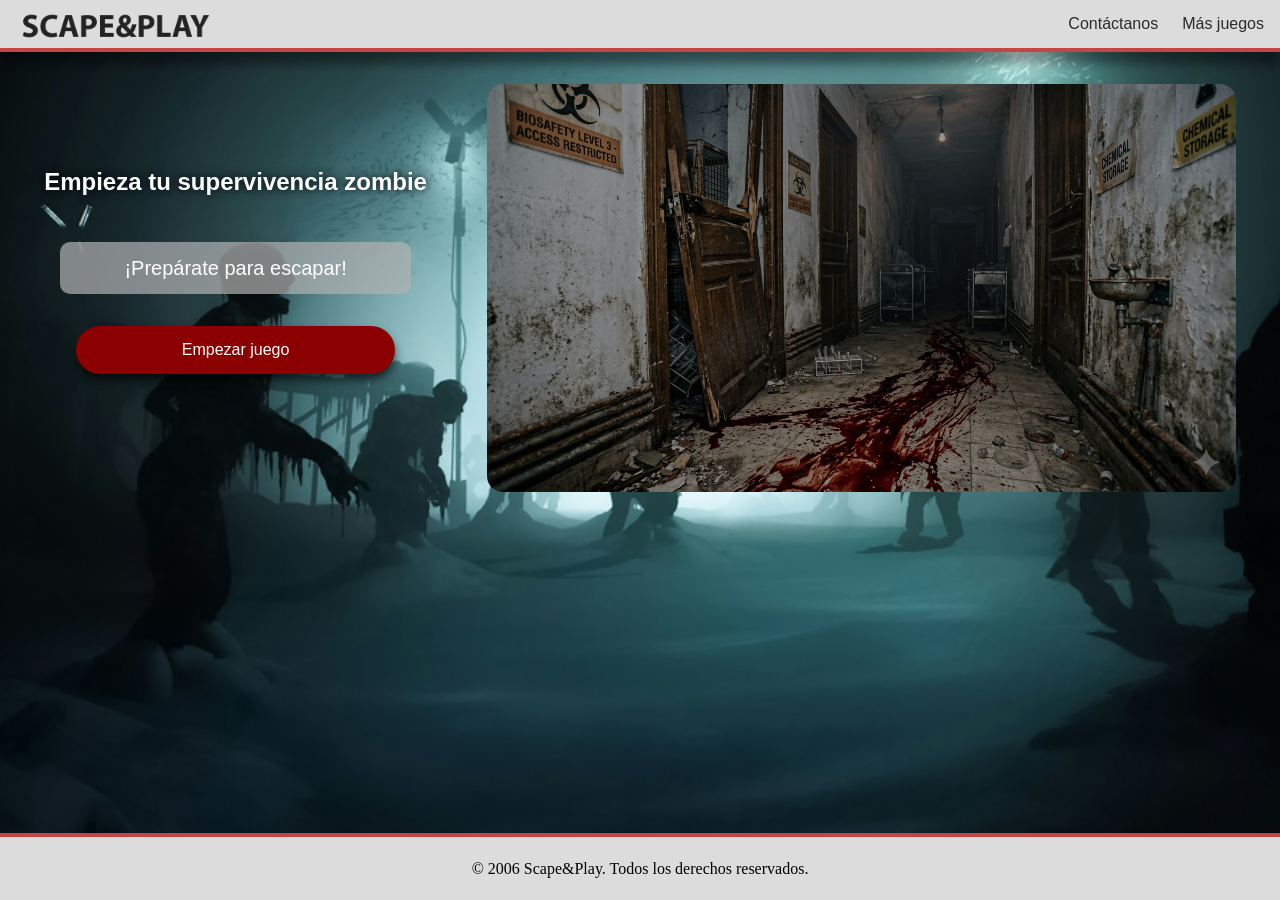
<file: index.html>
<!DOCTYPE html>
<html lang="es">
<head>
  <meta charset="UTF-8">
  <meta name="viewport" content="width=device-width, initial-scale=1.0">
  <link rel="icon" href="../assets/img/icons/favicon-zombi.png">
  <link rel="apple-touch-icon" href="../assets/img/icons/favicon-zombi.png">
  <title>Scape&Play</title>
  <link rel="stylesheet" href="css/reset.css">
  <link rel="stylesheet" href="css/style.css">
</head>
<body>
  <header id="header" class="header">
    <div class="header-container">
      <a href="/index.html">
        <img src="assets/img/icons/Logotipo.png" class="logo" alt="Logotipo de página web">
      </a>
      <div>
        <button class="open-menu" id="open"><img src="assets/img/icons/open-menu.svg" alt="open-menu"></button>
        <nav class="nav" id="nav">
          <button class="close-menu" id="close"><img src="assets/img/icons/close-menu.svg" alt="close-menu"></button>
          <ul class="nav-list">
            <li><a href="templates/colaboradores.html">Contáctanos</a></li>
            <li><a href="https://www.escaperoomlover.com/es/escape-room-online-gratis?srsltid=AfmBOoqq8Hl6FO_Y5-Ne94qtDcjkVmcL1KlA0IrU3JRoWsVSyO_WjPAw" target="_blank" rel="noopener noreferrer">Más juegos</a></li>
          </ul>
        </nav>
      </div>
    </div>
  </header>
  <main>
    <section id="hero">
      <div class="hero-container">
        <div class="img-container"><img src="assets/img/resources/landing-page.png" alt="Imagen de presentación Scape Room Zombies" clas></div>
        <div class="hero-content">
          <h1>Empieza tu supervivencia zombie</h1>
          <p>¡Prepárate para escapar!</p>
          <a href="templates/reto.html" class="btn-start">Empezar juego</a>
        </div>
      </div>
    </section>
  </main>
  <footer id="footer">
    <p>© 2006 Scape&Play. Todos los derechos reservados.</p>
  </footer>
 <script type="module" src="./js/script.js"></script>
  <!-- <script src="events.js"></script> -->
</body>
</html>
</file>
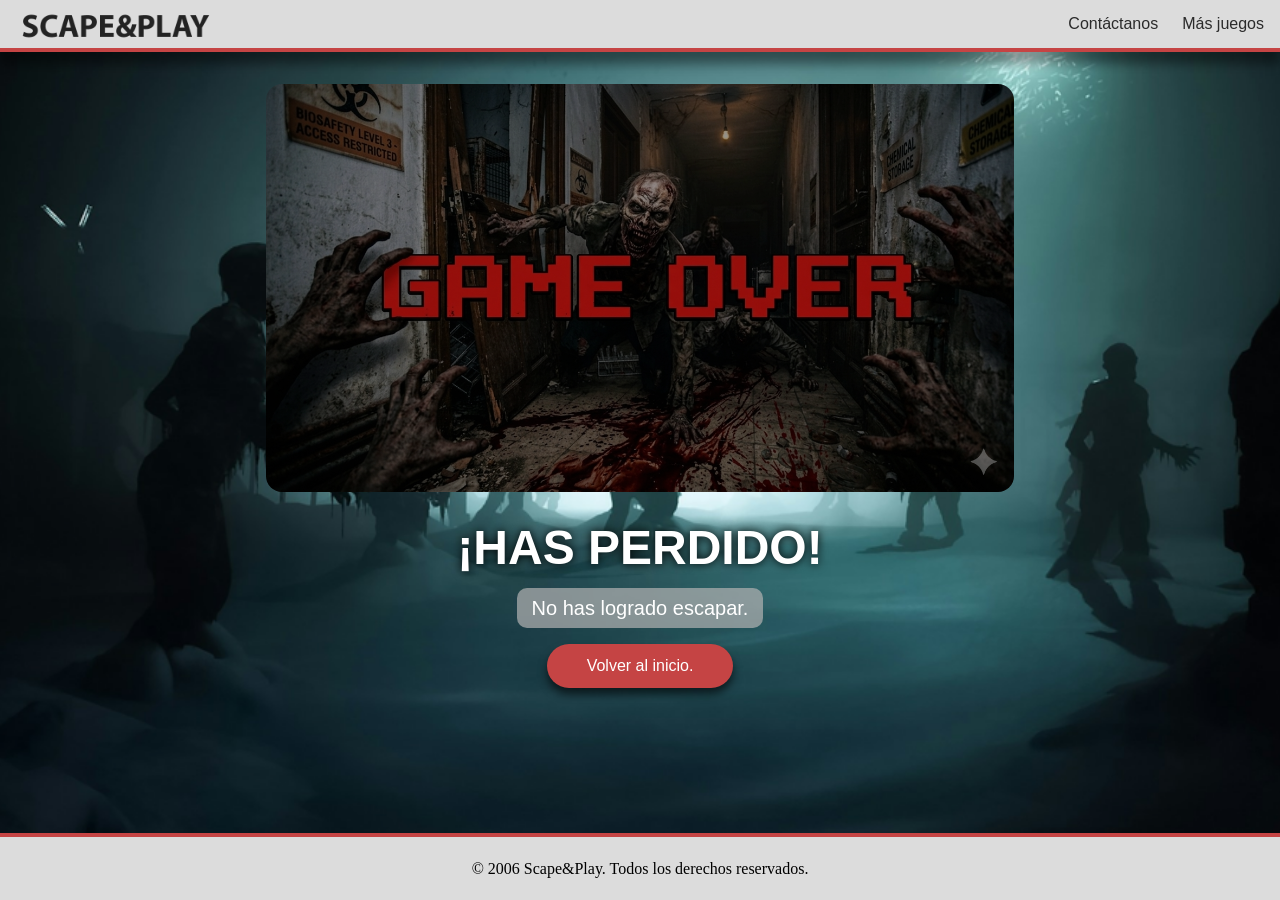
<file: templates/final.html>
<!DOCTYPE html>
<html lang="es">
<head>
  <meta charset="UTF-8">
  <meta name="viewport" content="width=device-width, initial-scale=1.0">
  <link rel="icon" href="../assets/img/icons/favicon-zombi.png">
  <link rel="apple-touch-icon" href="../assets/img/icons/favicon-zombi.png">
  <title>Scape&Play</title>
  <link rel="stylesheet" href="../css/reset.css">
  <link rel="stylesheet" href="../css/style.css">
</head>
<body>
  <header id="header" class="header">
    <div class="header-container">
      <a href="/index.html">
        <img src="../assets/img/icons/Logotipo.png" class="logo" alt="Logotipo de página web">
      </a>
      <div>
        <button class="open-menu" id="open"><img src="../assets//img/icons/open-menu.svg " alt="open-menu"></button>
        <nav class="nav" id="nav">
          <button class="close-menu" id="close"><img src="../assets/img/icons/close-menu.svg" alt="close-menu"></button>
          <ul class="nav-list">
            <li><a href="../templates/colaboradores.html">Contáctanos</a></li>
            <li><a href="https://www.escaperoomlover.com/es/escape-room-online-gratis?srsltid=AfmBOoqq8Hl6FO_Y5-Ne94qtDcjkVmcL1KlA0IrU3JRoWsVSyO_WjPAw" target="_blank" rel="noopener noreferrer">Más juegos</a></li>
          </ul>
        </nav>
      </div>
    </div>
  </header>
  <main class="main-container">
    <!-- <section id="hero">
      <div class="hero-container">
        <div class="img-container"><img src="../img/resources/landing-page.png" alt="Imagen de presentación Scape Room Zombies" clas></div>
        <div class="hero-content">
        </div>
      </div>
    </section> -->
  </main>
  <footer id="footer">
    <p>© 2006 Scape&Play. Todos los derechos reservados.</p>
  </footer>
  <script type="module" src="../js/script.js"></script>
  <script type="module" src="../js/final.js"></script>
  <!-- <script src="events.js"></script> -->
</body>
</html>
</file>
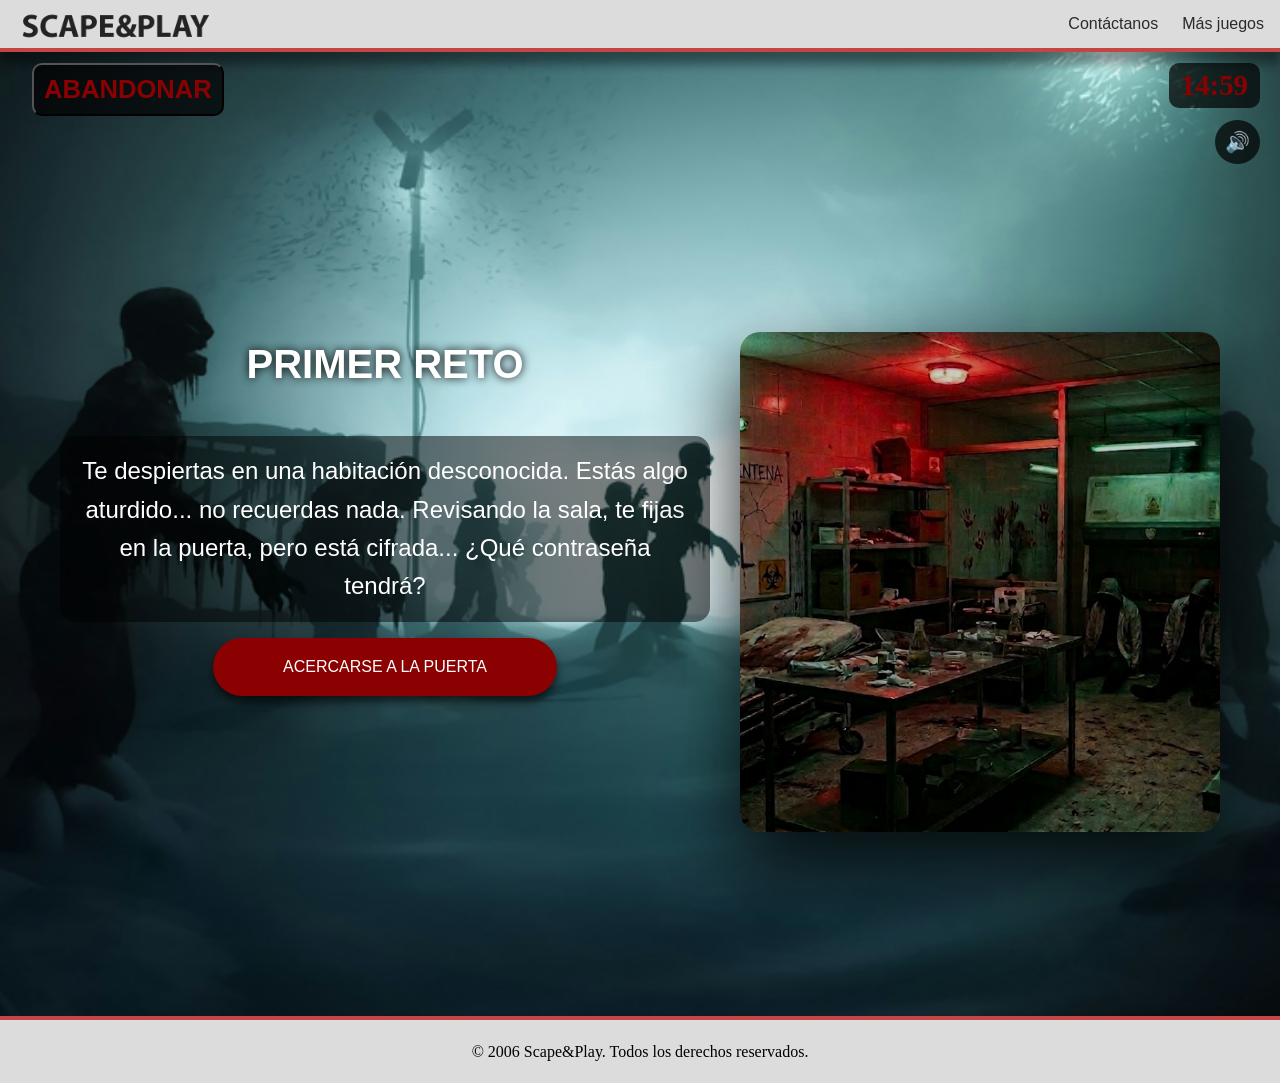
<file: templates/reto.html>
<!DOCTYPE html>
<html lang="en">


<head>
  <meta charset="UTF-8">
  <meta name="viewport" content="width=device-width, initial-scale=1.0">
  <link rel="icon" href="../assets/img/icons/favicon-zombi.png">
  <link rel="apple-touch-icon" href="../assets/img/icons/favicon-zombi.png">
  <title>Scape&Play</title>
  <link rel="stylesheet" href="../css/reset.css">
  <link rel="stylesheet" href="../css/style.css">
  <link rel="stylesheet" href="../css/reto3.css">
  <link rel="stylesheet" href="../css/reto1.css">

</head>


<body>
  <header id="header" class="header">
    <div class="header-container">
      <a href="/index.html">
        <img src="../assets/img/icons/Logotipo.png" class="logo" alt="Logotipo de página web">
      </a>
      <div>
        <button class="open-menu" id="open"><img src="../assets/img/icons/open-menu.svg" alt="open-menu"></button>
        <nav class="nav" id="nav">
          <button class="close-menu" id="close"><img src="../assets/img/icons/close-menu.svg" alt="close-menu"></button>
          <ul class="nav-list">
            <li><a href="/templates/colaboradores.html">Contáctanos</a></li>
            <li><a href="https://www.escaperoomlover.com/es/escape-room-online-gratis?srsltid=AfmBOoqq8Hl6FO_Y5-Ne94qtDcjkVmcL1KlA0IrU3JRoWsVSyO_WjPAw" target="_blank" rel="noopener noreferrer">Más juegos</a></li>
          </ul>
        </nav>
      </div>
    </div>
  </header>
  <main>

    <section id="reto">
    </section>

    <div id="hud">
      <button id="abandonar" class="btn-salir">ABANDONAR</button>
      <div id="timer" class="timer"></div>
    </div>

    </section>
    <div class="audio-menu">
        <button id="audio-toggle" class="audio-icon">🔊</button>
        <div id="volume-container" class="volume-slider-container">
            <input type="range" id="volume-control" min="0" max="1" step="0.01" value="0.01">
        </div>
        </div>
        <!-- https://www.youtube.com/watch?v=PClFR0o2iPE -->
        <audio id="bg-music" autoplay loop>
            <source src="../assets/themes/Behind_The_Heavy_Gate.mp3" type="audio/mpeg">
        </audio>
    </div>
    <audio id="beep-sound" src="../assets/themes/button_digital.mp3" preload="auto"></audio>
    <audio id="open-sound" src="../assets/themes/open_door.mp3" preload="auto"></audio>
    <audio id="wrong-sound" src="../assets/themes/wrong_key.mp3" preload="auto"></audio>
    <audio id="reto2-puerta-sound"><source src="../assets/themes/zombies-puerta-reto2.mp3" type="audio/mpeg"></audio>
    <audio id="interaccion-maleta"><source src="../assets/themes/maletas.mp3" type="audio/mpeg"></audio>
    </main>
    <footer id="footer">
        <p>© 2006 Scape&Play. Todos los derechos reservados.</p>
    </footer>
    <script type="module" src="../js/script.js"></script>
    <script type="module" src="../js/reto2.js"></script>
    <script type="module" src="../js/reto3.js"></script>
  <!-- <script src="events.js"></script> -->
</body>


</html>
</file>
<file: css/style.css>
*,
*::before,
*::after {
  margin: 0;
  padding: 0;
  box-sizing: border-box;
}

:root {
  /* --- SPACING --- */
  --space-xs: 0.25rem;
  /* 4px */
  --space-sm: 0.5rem;
  /* 8px */
  --space-md: 1rem;
  /* 16px */
  --space-lg: 1.5rem;
  /* 24px */
  --space-xl: 2rem;
  /* 32px */
  --space-xxl: 3rem;
  /* 48px */

  /* --- FONT FAMILY --- */
  --font-heading: 'Inter', sans-serif;
  /* h1 y h2 
*/
  --font-body: 'Roboto', sans-serif;
  /* p */
  /* --- FONT SIZE --- */
  --font-size-h1: 1.5rem;
  /* ~24px */
  --font-size-h2: 1.25rem;
  /* ~20px */
  --font-size-p: 1rem;
  /* 16px */

  /* --- FONT WEIGHT --- */
  --font-weight-light: 300;
  --font-weight-regular: 400;
  --font-weight-medium: 500;
  --font-weight-bold: 700;


  /* ---COLORS--- */
  --color-primary: #8B0000;
  --color-secondary: #2B2B2B;
  --color-bg-main: gainsboro;
  --color-bg-secondary: #0B0F0E;
  --color-bg-overlay: rgba(0, 0, 0, 0.06);

  --color-text-muted: #B3B3B3;
  --color-text-main: #fff;

  --color-hover: #631313;
  --color-reattempt-hover: #602B2B;

  --color-reattempt-btn: #C54444;
  --color-next-btn-hover: #152712;
  --color-next-btn: #29641F;

}

body {
  display: flex;
  flex-direction: column;
  min-height: 100vh;
  background-color: var(--color-bg-main);
}

/* ---HEADER --- */

header {
  font-family: var(--font-heading);
  flex-shrink: 0;
  position: relative;
  box-shadow: 0px 12px 10px rgba(0, 0, 0, 0.4);
  border-bottom: solid 4px var(--color-reattempt-btn);
}

.header-container {
  display: flex;
  justify-content: space-between;
  align-items: center;
  width: 100%;
  max-height: 72px;
  padding: 0 var(--space-md);
}

.logo {
  max-height: 3rem;
  display: block;
}

.open-menu,
.close-menu {
  background: none;
  cursor: pointer;
  border: none;
  padding: 0;
}

.nav {
  display: flex;
  flex-direction: column;
  align-items: flex-end;
  gap: var(--space-xl);
  position: fixed;
  top: 0;
  right: 0;
  bottom: 0;
  background-color: var(--color-secondary);
  color: var(--color-text-main);
  padding: var(--space-xl);
  box-shadow: 0 0 0 100vmax rgba(0, 0, 0, 0.5);
  z-index: 1000;
  opacity: 0;
  visibility: hidden;
  transition: all 0.3s ease;
}

.nav.visible {
  opacity: 1;
  visibility: visible;
}

.nav-list {
  display: flex;
  flex-direction: column;
  list-style-type: none;
  align-items: end;
  gap: var(--space-xl);
}

.nav ul a {
  text-decoration: none;
  color: inherit;
}

main {
  flex: 1;

  background-image: url(../assets/img/resources/hero.png);
  background-position: center;
  background-size: cover;
}

/* ---HERO--- */

.hero-container {
  display: flex;
  flex-direction: column;
  justify-content: center;
  padding: var(--space-md);
  align-items: center;
  gap: var(--space-xl);
  color: var(--color-text-main);
  text-align: center;
}

.img-container {
  width: 100%;
  max-width: 100%;
  display: flex;
  justify-content: center;
}

.img-container img {
  border-radius: 16px;

  /* efecto oscuro tipo juego */
  filter: brightness(0.6);
  width: 100%;
  height: auto;
  /* 🔥 clave absoluta */
  max-width: 100%;
  object-fit: cover;

}

.content-container {
  display: flex;
  flex-direction: column;
  align-items: center;
  gap: 1rem;
  color: var(--color-text-main)
}

.content-container h1 {
  font-family: var(--font-heading);
  font-size: 2rem;  /* CAMBIAR CON CLAMP */
  color: inherit;
  text-shadow: 0 0 10px black;

  margin-top: var(--space-md);
}

.content-container p{
  padding: 10px 15px;
  background-color: rgba(179, 179, 179, 0.7);
  border-radius: 10px;

  font-family: var(--font-body);
  font-size: 1rem; /* CAMBIAR CON CLAMP */
}


.hero-container h1 {
  order: 1;
  font-size: var(--font-size-h1);
  font-family: var(--font-heading);
  font-weight: var(--font-weight-bold);
  text-shadow: 0 0 10px black;
  text-align: center;
  padding-bottom: var(--space-xl);
}

.hero-content p,
.hero-container p {
  order: 1;
  font-size: var(--font-size-h2);
  font-family: var(--font-body);
  line-height: 1.6;
  text-align: center;
  background-color: rgba(179, 179, 179, 0.7);
  /*le da un 70% de transperencia*/
  border-radius: 10px;
  margin: 1rem;
  padding: 10px 15px;
}

.hero-container a {
  display: flex;
  justify-content: center;
  padding: 1rem;
  text-decoration: none;
}

.btn-start {
  order: 1;
  background-color: var(--color-primary);
  color: var(--color-text-main);


  padding: 14px 40px;
  border: none;
  border-radius: 30px;

  font-family: var(--font-body);
  font-weight: var(--font-weight-medium);

  cursor: pointer;

  box-shadow: 0px 6px 8px rgba(0, 0, 0, 0.6);
  transition: all 0.2s ease;
}

.audio-menu {
  position: fixed;
  top: 120px;
  right: 20px;
  display: flex;
  align-items: center;
  background: rgba(0, 0, 0, 0.7);
  padding: 10px;
  border-radius: 50px;
  transition: all 0.3s ease;
  z-index: 1000;
}

.audio-icon {
  background: none;
  border: none;
  font-size: 20px;
  cursor: pointer;
  color: white;
  outline: none;
}

.volume-slider-container {
  width: 0;
  overflow: hidden;
  transition: width 0.3s ease;
  display: flex;
  align-items: center;
}

.audio-menu:hover .volume-slider-container {
  width: 120px;
  margin-left: 10px;
}

#volume-control {
  cursor: pointer;
  width: 100px;
}

.btn-start:hover {
  background-color: var(--color-hover);
  transform: scale(1.05);
}

.btn-start:active,
.btn-return:active {
  background-color: #2B2B2B;
  transform: scale(0.95);
}

.btn-return {
  background-color: var(--color-reattempt-btn);
  color: var(--color-text-main);

  padding: 14px 40px;
  border-radius: 30px;
  text-decoration: none;

  font-family: var(--font-body);
  font-weight: var(--font-weight-medium);

  box-shadow: 0px 6px 8px rgba(0, 0, 0, 0.6);
  transition: all 0.2s ease;
}

.btn-return:hover {
  background-color: var(--color-reattempt-hover);
  transform: scale(1.05);
}

footer {
  display: flex;
  justify-content: center;
  align-items: center;
  border-top: solid 4px var(--color-reattempt-btn);
  height: 67px;
  flex-shrink: 0;
}

/*  ---MEDIAQUERIES--- */
@media (min-width: 768px)  {

  .open-menu,
  .close-menu {
    display: none;
  }

  .nav {
    visibility: visible;
    opacity: 1;
    position: static;
    color: var(--color-secondary);
    background-color: transparent;
    box-shadow: none;
    padding: 0;

    flex-direction: row;
    height: auto;
  }

  .nav-list {
    display: flex;
    flex-direction: row;
    gap: var(--space-lg);
  }


  .hero-container {
    flex-direction: row-reverse;
    align-items: center;
    justify-content: space-evenly;
    gap: var(--space-xl);
    margin-top: var(--space-md);
  }

  .img-container  {
    width: 60%;
    justify-content: center;
    align-items: center;
  }


  /*PAGINA FINAL*/
  #hero {
    display: flex;
    flex-direction: column;
    align-items: center;
  }

  .content-container h1 {
    font-size: 3rem;  /* CAMBIAR CON CLAMP */
  }

  .content-container p{
    font-size: 1.25rem; /* CAMBIAR CON CLAMP */
  }

 
  .btn-return {
    margin-top: var(--spacing-md);
    width: fit-content;
  }


  .btn-start {
    justify-content: center;
    margin: 2rem;
    padding: 20px 70px;
    align-self: center;
    font-size: var(--space-md);
  }

  #timer {
    position: fixed;
    top: 15px;
    right: 20px;
    font-size: 1.8rem;
    font-weight: bold;
    color: var(--color-primary);
    background: rgba(0, 0, 0, 0.7);
    z-index: 999;
    padding: 8px 12px;
    border-radius: 10px;
  }

}
</file>
<file: css/reto3.css>
.img-container {
  position: relative;
  margin-top: 10rem;
  z-index: 1;
  width: 100%;
  max-width: 100%;
  display: flex;
  justify-content: center;
}





.sala-fondo::after {
  /* Oscurece un poco la pantalla*/
  content: "";
  position: absolute;
  inset: 0;
  pointer-events: none;
}


.pantalla-seleccion .texto {
  position: absolute;
  bottom: 20px;
  left: 50%;
  transform: translateX(-50%);

  width: 90%;
  max-width: 600px;
}

.fade-out {
  opacity: 0;
  transition: opacity 0.3s ease;
}

.fade-in {
  opacity: 1;
  animation: fadeIn 0.3s ease;
}

/*  TEXTO */
.texto {
  position: relative;
  transform: none;

  width: 100%;
  max-width: 700px;




  background: linear-gradient(to top,
      rgba(0, 0, 0, 0.8),
      rgba(0, 0, 0, 0.4));

  border-radius: 10px;
  padding: 12px 14px;
  align-self: center;
  text-align: center;

  font-size: 1rem;
  line-height: 1.5;

  box-shadow: 0 0 20px rgba(0, 0, 0, 0.5);
  animation: aparecerHUD 0.5s ease;
  border-left: 4px solid var(--color-primary);
  z-index: 10;
}

.texto h2 {
  margin-bottom: 10px;
}

.texto p {
  text-shadow: 0 2px 5px rgba(0, 0, 0, 0.5);
}

/*  BOTONES*/

.boton-container {
  display: flex;
  justify-content: center;
  gap: 12px;
  margin-top: 12px;
}

.boton-container button {
  flex: 1;
}

.btn-secundario {
  background-color: var(--color-primary);
  color: var(--color-text-main);
  border: none;
  border-radius: 30px;
  font-family: var(--font-body);
  font-weight: var(--font-weight-medium);
  cursor: pointer;
  box-shadow: 0px 6px 8px rgba(0, 0, 0, 0.6);
  transition: all 0.2s ease;
}

.btn-secundario:hover {
  background-color: var(--color-hover);
  transform: scale(1.05);
}

.btn-secundario:active {
  background-color: #2B2B2B;
  transform: scale(0.95);
}


/*  MALETAS */
/* SALA DE MALETAS  */

.sala-fondo {
  width: 100%;
  height: 70vh;
  position: relative;
  background-image: url("../assets/img/resources/habitacion.png");
  background-size: cover;
  background-position: center;
  background-repeat: no-repeat;
  overflow: hidden;

}
.maletas-wrapper {
  position: relative;
  display: inline-block;
  top: 50%;
  left: 50%;
  transform: translate(-50%, -50%);
  display: flex;
  gap: 20px;
  justify-content: center;
  align-items: center;
}

.maleta {
  width: 130px;
  cursor: pointer;
  transform-origin: center;
  transition: transform 0.15s linear, filter 0.15s linear;
  touch-action: manipulation;

}


.maleta-proxima {
  filter: brightness(1.4) drop-shadow(0 0 10px rgba(255, 255, 255, 0.6));
}

.maleta-open-img {

  position: relative;
  width: 100%;
  display: block;
  animation: abrirMaleta 0.4s ease;
  align-items: center;
  justify-content: center;
  align-content: center;

}

#maletaImg {
  cursor: pointer;
  transition: transform 0.3s ease;
}

#maletaImg:hover {
  transform: scale(1.1);
}

/* TERCERA PANTALLA*/

.pantalla-contexto {
  min-height: 100dvh;
  display: flex;
  flex-direction: column;
}



.maleta-wrapper {
  position: relative;
  width: clamp(260px, 30vw, 500px);
  margin: 0 auto;
  left: 4rem;
  bottom: 3rem;

  display: flex;
  justify-content: center;
  align-items: center;
}

.objetos-container {
  position: absolute;
  top: 60%;
  left: 50%;
  transform: translate(-50%, -50%) scale(1);

display:flex;
 justify-content: center;
  align-items: center;
 flex-wrap: nowrap;  
}
.objeto img{
  position: relative;
  object-fit: contain;

  flex-shrink: 0;

  animation: aparecerObjeto 0.4s ease forwards;
}

.objeto:hover {
  transform: scale(1.2);
  filter: brightness(1.3);
}

.objeto:nth-child(1) {
  transform: translateY(5px);
}

.objeto:nth-child(2) {
  transform: translateY(-3px);
}

.objeto:nth-child(3) {
  transform: translateY(8px);
}


/* ANIMACIONES */
@keyframes abrirMaleta {
  0% {
    transform: scale(0.8);
    opacity: 0;
  }

  60% {
    transform: scale(1.1);
  }

  100% {
    transform: scale(1);
    opacity: 1;
  }
}

@keyframes aparecerObjeto {
  to {
    opacity: 1;
    transform: translateY(0) scale(1);
  }
}

@keyframes aparecerHUD {
  from {
    opacity: 0;
    transform: translate(-50%, 20px);
  }

  to {
    opacity: 1;
    transform: translate(-50%, 0);
  }
}

@keyframes fadeIn {
  from {
    opacity: 0;
  }

  to {
    opacity: 1;
  }
}

@keyframes zoomIn {
  from {
    transform: scale(0.8);
  }

  to {
    transform: scale(1);
  }
}

.pantalla-maleta .texto {
  position: relative;
  transform: none;
  margin: 20px auto 10px;
  width: 90%;
  max-width: 600px;
}

.pantalla-maletas {
  animation: fadeIn 0.3s ease;

}

/* MEDIA QUERIES */

@media (min-width: 1024px) {
  /*DESKTOP*/
 #reto{
 display: flex;
  flex-direction: row-reverse;
  align-items: center;
  justify-content: space-evenly;
  gap: 30px;
  padding: 60px;
  min-height: 100vh;
 }
  .pantalla-contexto {
    min-height: 100dvh;
    display: flex;
    flex-direction: column;
  }

.pantalla-maleta {
  display: flex;
  flex-direction: column;
  align-items: center;
  justify-content: center;
  gap: 20px;
}
.maleta-wrapper{
  width: 80%;
}
  .sala-fondo {
    height: 85vh;
    max-width: 1000px;
    border-radius: 20px;
    overflow: hidden;
  }

  .sala-fondo::after {
    display: none;
  }

  .texto {
    max-width: 800px;
    align-self: center;
    text-align: center;
    font-size: 1.1rem;
  }


.objetos-container {
  width: 20%;


}


}
</file>
<file: css/reto1.css>
@import "style.css";

#reto {
  padding: var(--space-sm);
  color: var(--color-text-main);
}

/* 🔥 CONTENEDOR GENERAL DEL RETO */
.reto-container {
  display: flex;
  flex-direction: column;
  gap: var(--space-xl);
  text-align: center;
}

.texto-container h1,
.pantalla-reto h1,
.resultado-container h1 {
  display: flex;
  justify-content: center;
  padding: var(--font-size-h2);
  font-family: var(--font-heading);

  font-weight: var(--font-weight-bold);

  color: var(--color-text-main);

  text-shadow: 0 0 10px black;
}

.texto-container {
  display: flex;
  flex-direction: column;
  gap: var(--space-md);

  font-family: var(--font-body);
  font-size: var(--font-size-p);

  line-height: 1.6;
  align-items: center;
}

.texto-container p {
  /*background-color: rgba(179, 179, 179, 0.7);*/
  /*le da un 70% de transperencia*/
  background: rgba(0, 0, 0, 0.5);
  border-radius: 15px;
  padding: 1rem;
}

.img-container img {
  position: relative;
  width: 100%;
  order: -1;
  display: flex;
  justify-content: center;
  max-width: 500px;
  height: 320px;
  object-fit: cover;
  border-radius: 16px;
  filter: brightness(0.8);
  /*Efecto de transparencia*/
}

/* ========================= */
/*  BOTÓN */
/* ========================= */

.button {
  display: flex;
  justify-content: center;
  padding: 1rem;
}

.btn-rojo {
  background-color: var(--color-primary);
  color: var(--color-text-main);

  padding: 14px 40px;
  border: none;
  border-radius: 30px;

  font-family: var(--font-body);
  font-weight: var(--font-weight-medium);

  cursor: pointer;

  box-shadow: 0px 6px 8px rgba(0, 0, 0, 0.6);
  transition: all 0.2s ease;
}

.btn-rojo:hover {
  background-color: var(--color-hover);
  transform: scale(1.05);
}

.btn-rojo:active {
  background-color: #2b2b2b;
  transform: scale(0.95);
}

.btn-verde {
  background-color: var(--color-next-btn);
  color: var(--color-text-main);
  padding: 14px 40px;
  border: none;
  border-radius: 30px;
  cursor: pointer;
}

.btn-verde:hover {
  background-color: var(--color-next-btn-hover);
}

.btn-verde:active {
  background-color: #2b2b2b;
  transform: scale(0.95);
}

/*SEGUNDA PANTALLA RETO2-CIFRADOR*/

.pantalla-reto {
  background:
    linear-gradient(rgba(0, 0, 0, 0.4), rgba(0, 0, 0, 0.4)),
    url("../assets/img/resources/cifrador.jpeg");
  background-size: cover;
  background-position: center;

  display: flex;
  flex-direction: column;
  align-items: center;

  padding: 2rem;
  gap: 20px;
}

.reto-container h1 {
  text-align: center;

  font-size: 1.5rem;

  text-shadow: 0 0 10px black;
  padding: var(--font-size-h2);
  font-family: var(--font-heading);

  font-weight: var(--font-weight-bold);

  color: var(--color-text-main);
}
.pantalla-reto p {
  font-size: 1.5rem;
  font-weight: bold;
  text-align: center;
}

/* 🔥 IMAGEN DEL TECLADO */
.teclado-img {
  width: 200px;
  height: 200px;
}

/*.codigo-container {
  display: flex;
  gap: 15px;
  justify-content: center;

}

//🔥 INPUTS TIPO CAJITAS 
.codigo-input {
  width: 70px;
  height: 90px;
  text-align: center;
  font-size: 2rem;
  border-radius: 20px;
  border: none;
  outline: none;
   box-shadow: 0 10px 20px rgba(0,0,0,0.5);
}*/

/* Carrusel*/

/* 🔹 CONTENEDOR GENERAL */
.codigo-container {
  display: flex;
  justify-content: center;
  gap: 20px;
  margin-top: 20px;
}

/* 🔹 CADA DÍGITO (columna) */
.digit-container {
  display: flex;
  flex-direction: column;
  align-items: center;
  gap: 8px;
}

/* 🔹 NÚMERO (pantalla) */
.digit-display {
  width: 70px;
  height: 90px;
  display: flex;
  align-items: center;
  justify-content: center;

  font-size: 2rem;
  font-weight: bold;

  background: black;
  color: #00ff00;

  border-radius: 1px;
  box-shadow: 0 10px 20px rgba(0, 0, 0, 0.6);

  outline: none;
}

/* 🔹 EFECTO CUANDO TIENE FOCO */
.digit-display:focus {
  box-shadow: 0 0 15px #00ff00;
  transform: scale(1.05);
}

/* 🔹 BOTONES ▲ ▼ */
.btn-flecha {
  background: none;
  border: none;
  color: white;

  font-size: 1.5rem;
  cursor: pointer;

  transition: transform 0.2s ease;
}

/* 🔹 HOVER */
.btn-flecha:hover {
  transform: scale(1.3);
}

/* 🔹 CLICK */
.btn-flecha:active {
  transform: scale(0.9);
}

.codigo-input:focus {
  outline: 4px solid var(--color-primary); /*borde alrededor del input*/
}

.resultado-container {
  display: flex;
  flex-direction: column;
  justify-content: center;
  align-items: center;
  height: 100vh;
  padding-bottom: 60px;
}

.correcto-texto,
.error-texto {
  margin-bottom: 20px;
  font-size: 20px;
  text-align: center;
}

#hud {
  display: flex;
  margin: 2rem;
  align-items: center;
  align-content: center;
}
#timer {
  right: 20px;
  font-size: 1.8rem;
  padding: 8px 12px;
}

#abandonar {
  cursor: pointer;
  font-size: 1.6rem;
  padding: 10px 10px;
}
.timer,
.btn-salir {
  top: 15px;
  position: fixed;
  margin-top: 3rem;
  margin-bottom: 100px;
  z-index: 999;
  font-weight: bold;
  color: var(--color-primary);
  background: rgba(0, 0, 0, 0.7);
  border-radius: 10px;
}

/*////////////// Version Desktop /////////////////*/

@media (min-width: 768px) {
  #reto {
    display: flex;
    flex-direction: row-reverse;
    align-items: center;
    justify-content: space-evenly;
    gap: 30px;
    
  padding: 60px;

    min-height: 100vh;
  }

  .texto-container {
    text-align: center;
    font-size: 1.5rem;
    max-width: 650px;
    }

  .img-container img {
    width: 100%;
    max-width: 900px; /* 🔥 más grande */
    height: 500px; /* 🔥 más alto */
    object-fit: cover;
    border-radius: 20px;
    box-shadow: 0 30px 80px rgba(0, 0, 0, 0.9);
    
    
  }

  #reto.pantalla-reto {
    background:
      linear-gradient(rgba(0, 0, 0, 0.4), rgba(0, 0, 0, 0.4)),
      url("../assets/img/resources/cifrador.jpeg");
    background-size: cover;
    background-position: center;
    background-repeat: no-repeat;
  }
  .pantalla-reto p {
    font-size: 2rem; /* 🔥 más grande */
    font-weight: bold;
    text-align: center;
  }

  /* 🔴 TÍTULO PRINCIPAL */
  .texto-container h1 {
    font-size: 2.5rem;
    line-height: 1.8;
    align-self: center;
  }

  .btn-rojo,
  .btn-verde {
    padding: 20px 70px;
    align-self: center;
    font-size: var(--space-md);
  }
}
</file>
